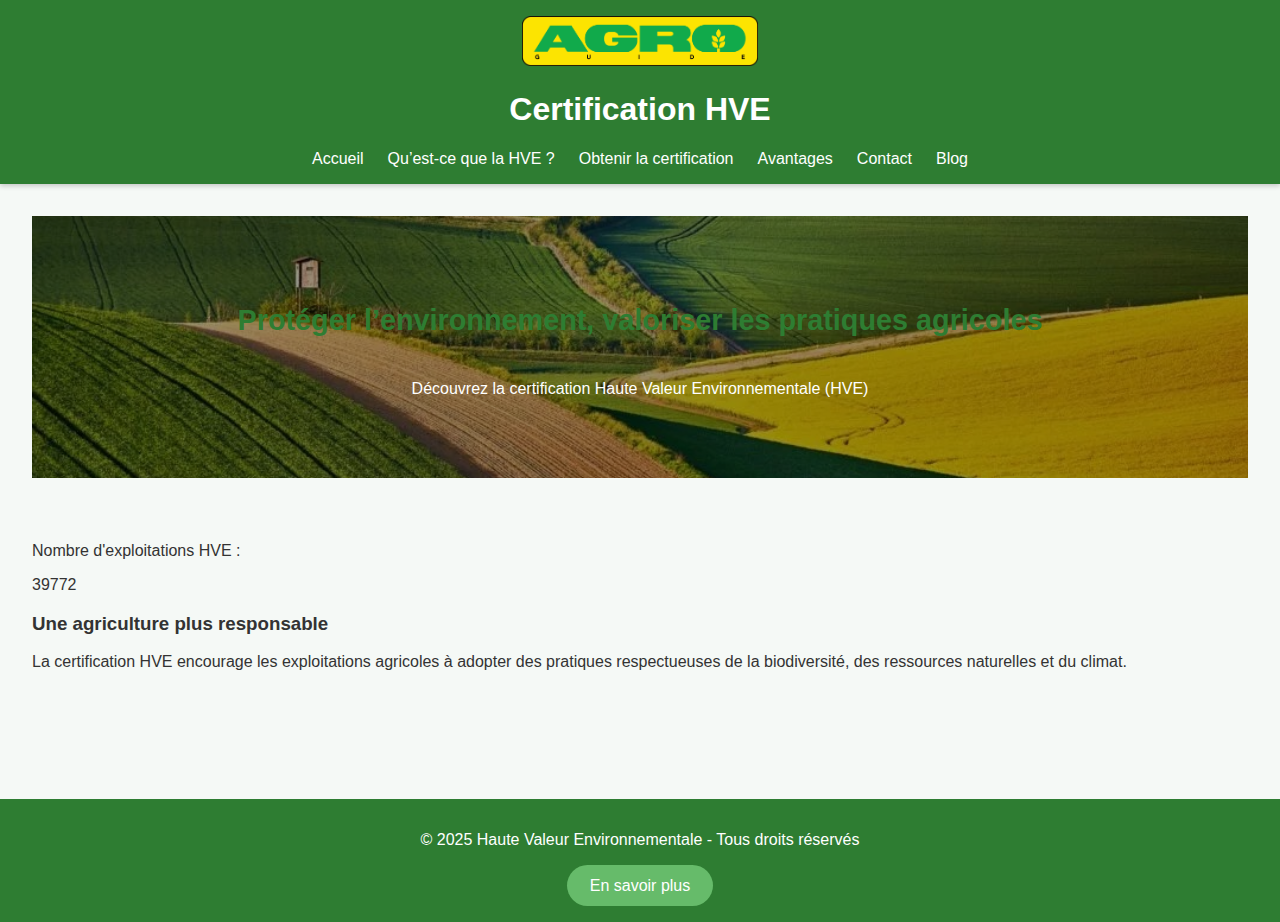
<file: index.html>
<!DOCTYPE html>
<html lang="fr">
<head>
  <meta charset="UTF-8">
  <meta name="viewport" content="width=device-width, initial-scale=1.0">
  <title>Haute Valeur Environnementale</title>
  <link rel="stylesheet" href="indexstyle.css">
</head>
<body>
  <header>

     <img src="image/AGROGUIDE_LOGO_01.png" alt="Logo HVE" class="logo">
    <h1>Certification HVE</h1>
    <nav>
      <ul>
        <li><a href="index.html">Accueil</a></li>
        <li><a href="pages/HVE.html">Qu’est-ce que la HVE ?</a></li>
        <li><a href="pages/certification.html">Obtenir la certification</a></li>
        <li><a href="pages/avantages.html">Avantages</a></li>
        <li><a href="pages/contact.html">Contact</a></li>
        <li><a href="pages/blog.html">Blog</a></li>
      </ul>
    </nav>
  </header>

  <main>
    <section class="hero">
      <h2 class="titre-encadre">Protéger l’environnement, valoriser les pratiques agricoles</h2>
      <p>Découvrez la certification Haute Valeur Environnementale (HVE)</p>
    </section>

    <section class="intro" id="section-intro">
      <div class="compteur-container">
    <p class="compteur-label">Nombre d'exploitations HVE :</p>
    <span id="compteur-hve" class="compteur-valeur">39772</span>
  </div>
  <h3 class="animate-slide">Une agriculture plus responsable</h3>
  <p>La certification HVE encourage les exploitations agricoles à adopter des pratiques respectueuses de la biodiversité, des ressources naturelles et du climat.</p>
  
  
</section>
  </main>

  <footer>
    <p>&copy; 2025 Haute Valeur Environnementale - Tous droits réservés</p>
    <a href="pages/a-propos.html" class="btn">En savoir plus</a>
  </footer>

  <script src="script.js"></script>
</body>
</html>
</file>
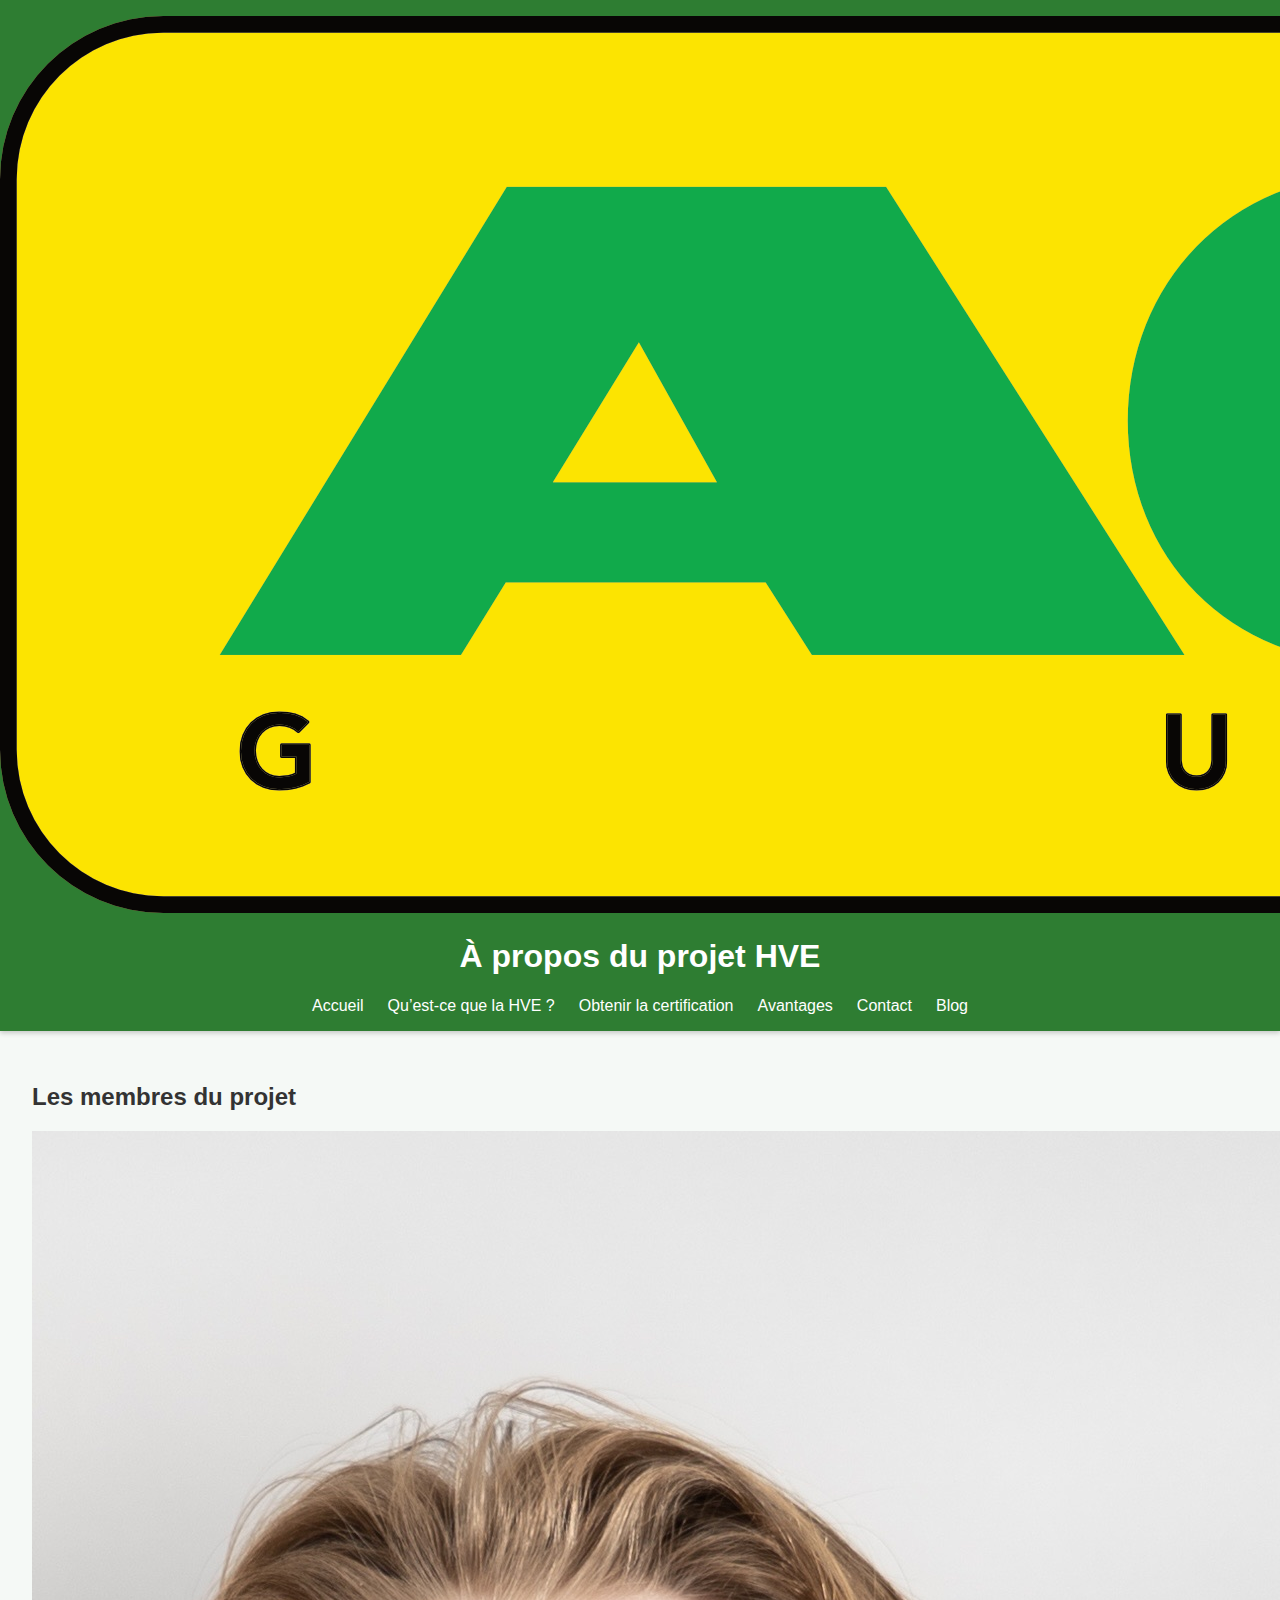
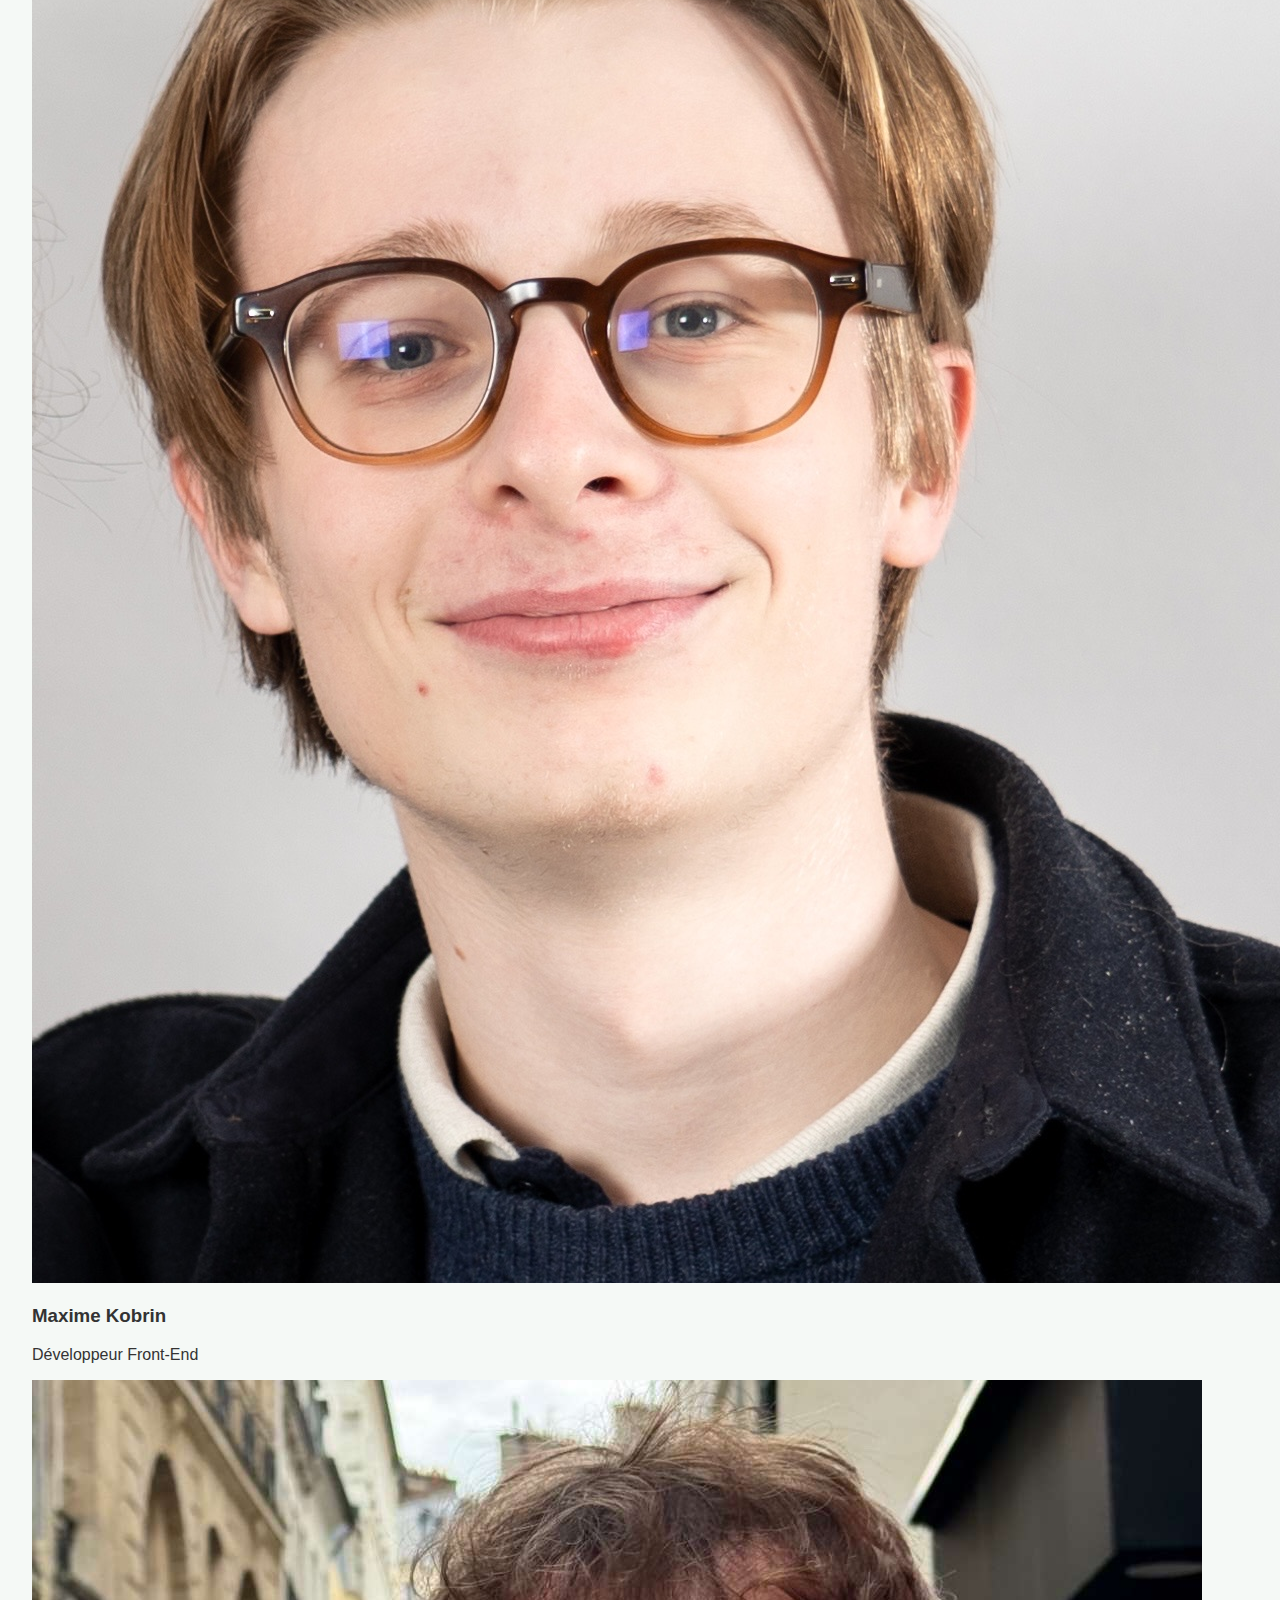
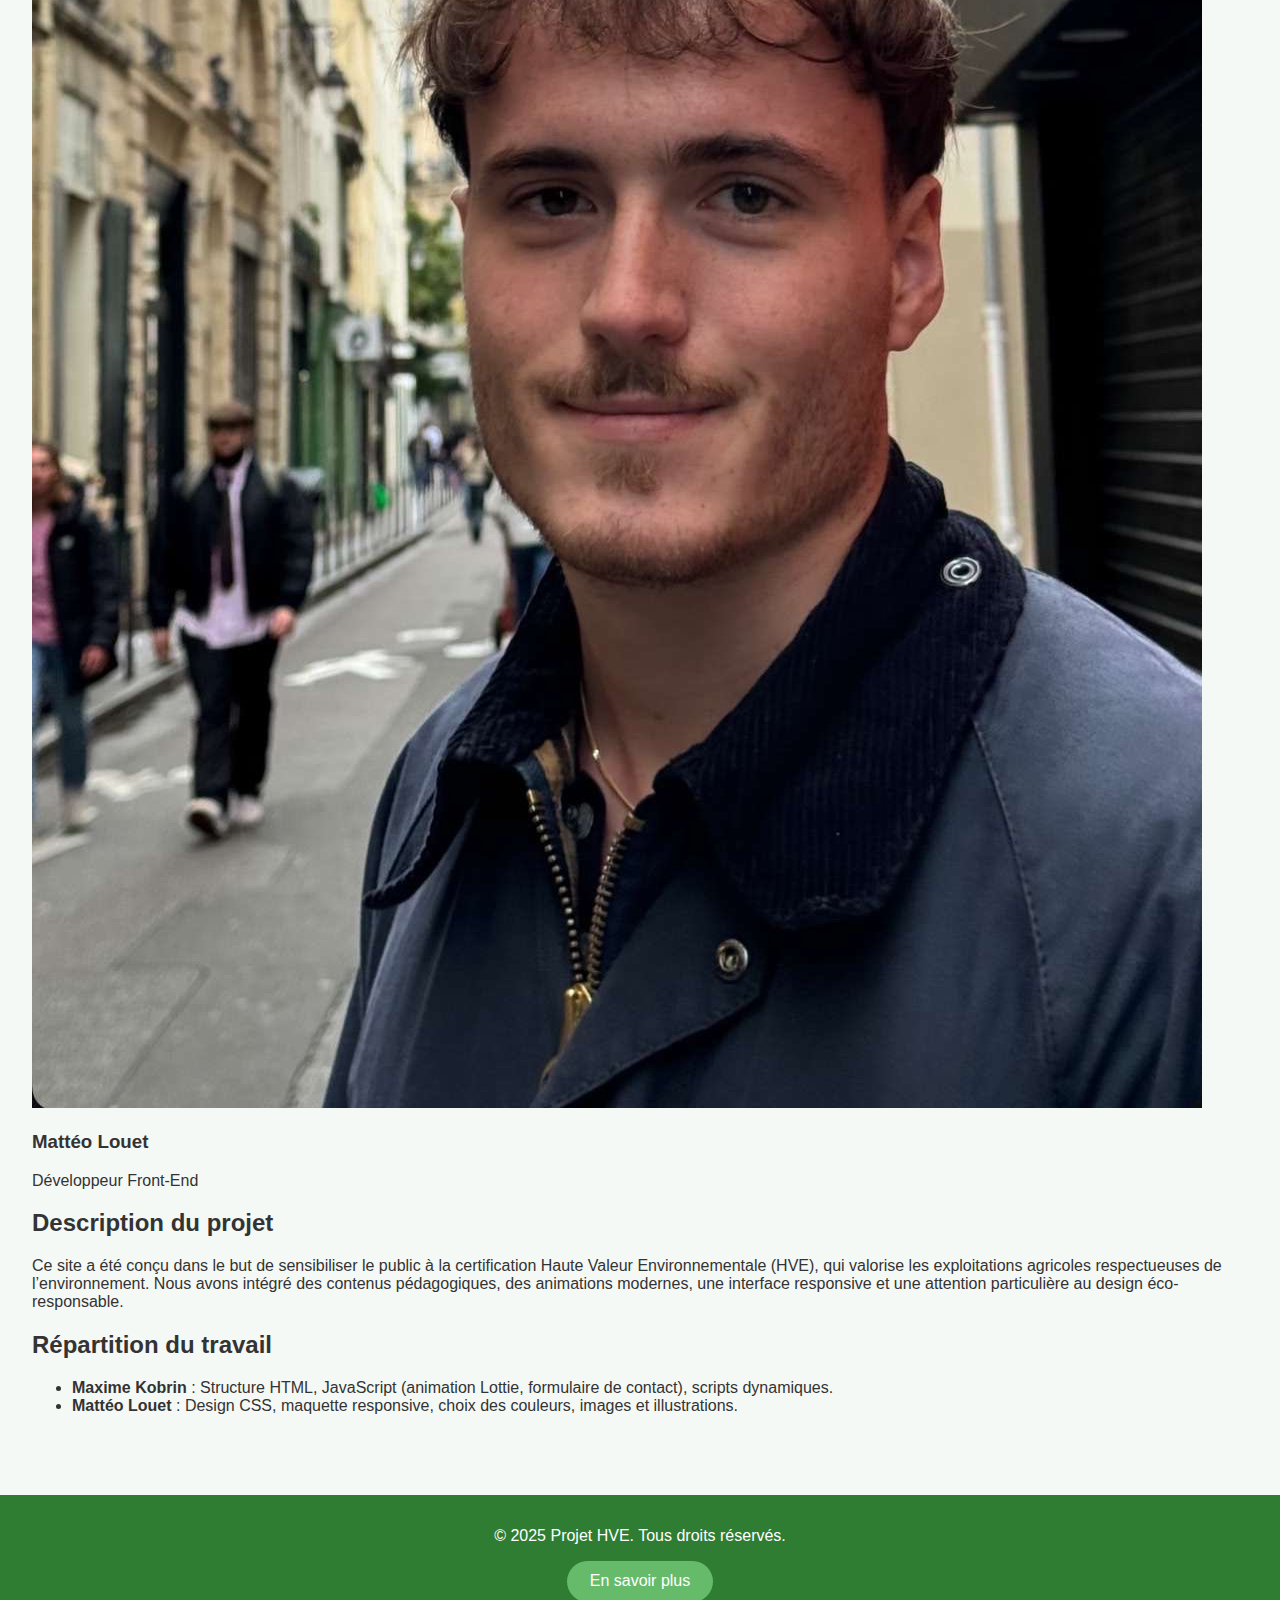
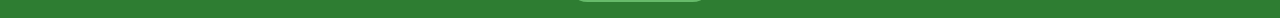
<file: pages/a-propos.html>
<!DOCTYPE html>
<html lang="fr">
<head>
  <meta charset="UTF-8">
  <meta name="viewport" content="width=device-width, initial-scale=1">
  <title>À propos - HVE</title>
  <link rel="stylesheet" href="/style.css">
</head>
<body>
  <header>
    <img src="../image/AGROGUIDE_LOGO_01.png" alt="Logo HVE" class="logo">
    <h1>À propos du projet HVE</h1>
    <nav>
      <ul>
        <li><a href="../index.html">Accueil</a></li>
        <li><a href="HVE.html">Qu’est-ce que la HVE ?</a></li>
        <li><a href="certification.html">Obtenir la certification</a></li>
        <li><a href="avantages.html">Avantages</a></li>
        <li><a href="contact.html">Contact</a></li>
        <li><a href="blog.html">Blog</a></li>
      </ul>
    </nav>
  </header>

  <main class="apropos-main">
    
    <!-- Équipe -->
    <section class="equipe-section">
      <h2 class="titre-encadre">Les membres du projet</h2>
      <div class="equipe-container">
        <div class="membre">
          <img src="../image/photo_Max_Kob.jpeg" alt="">
          <h3>Maxime Kobrin</h3>
          <p>Développeur Front-End</p>
        </div>
        <div class="membre">
          <img src="../image/photo_Mat_Lou.JPG" alt="">
          <h3>Mattéo Louet</h3>
          <p>Développeur Front-End</p>
        </div>
      </div>
    </section>

    <!-- Description projet -->
    <section class="description-section">
      <h2>Description du projet</h2>
      <p>
        Ce site a été conçu dans le but de sensibiliser le public à la certification Haute Valeur Environnementale (HVE),
        qui valorise les exploitations agricoles respectueuses de l’environnement. Nous avons intégré des contenus pédagogiques,
        des animations modernes, une interface responsive et une attention particulière au design éco-responsable.
      </p>
    </section>

    <!-- Répartition des tâches -->
    <section class="taches-section">
      <h2>Répartition du travail</h2>
      <ul>
        <li><strong>Maxime Kobrin</strong> : Structure HTML, JavaScript (animation Lottie, formulaire de contact), scripts dynamiques.</li>
        <li><strong>Mattéo Louet</strong> : Design CSS, maquette responsive, choix des couleurs, images et illustrations.</li>
      </ul>
    </section>
    
  </main>

  <footer>
    <p>&copy; 2025 Projet HVE. Tous droits réservés.</p>
    <a href="a-propos.html" class="btn">En savoir plus</a>
  </footer>
</body>
</html>
</file>
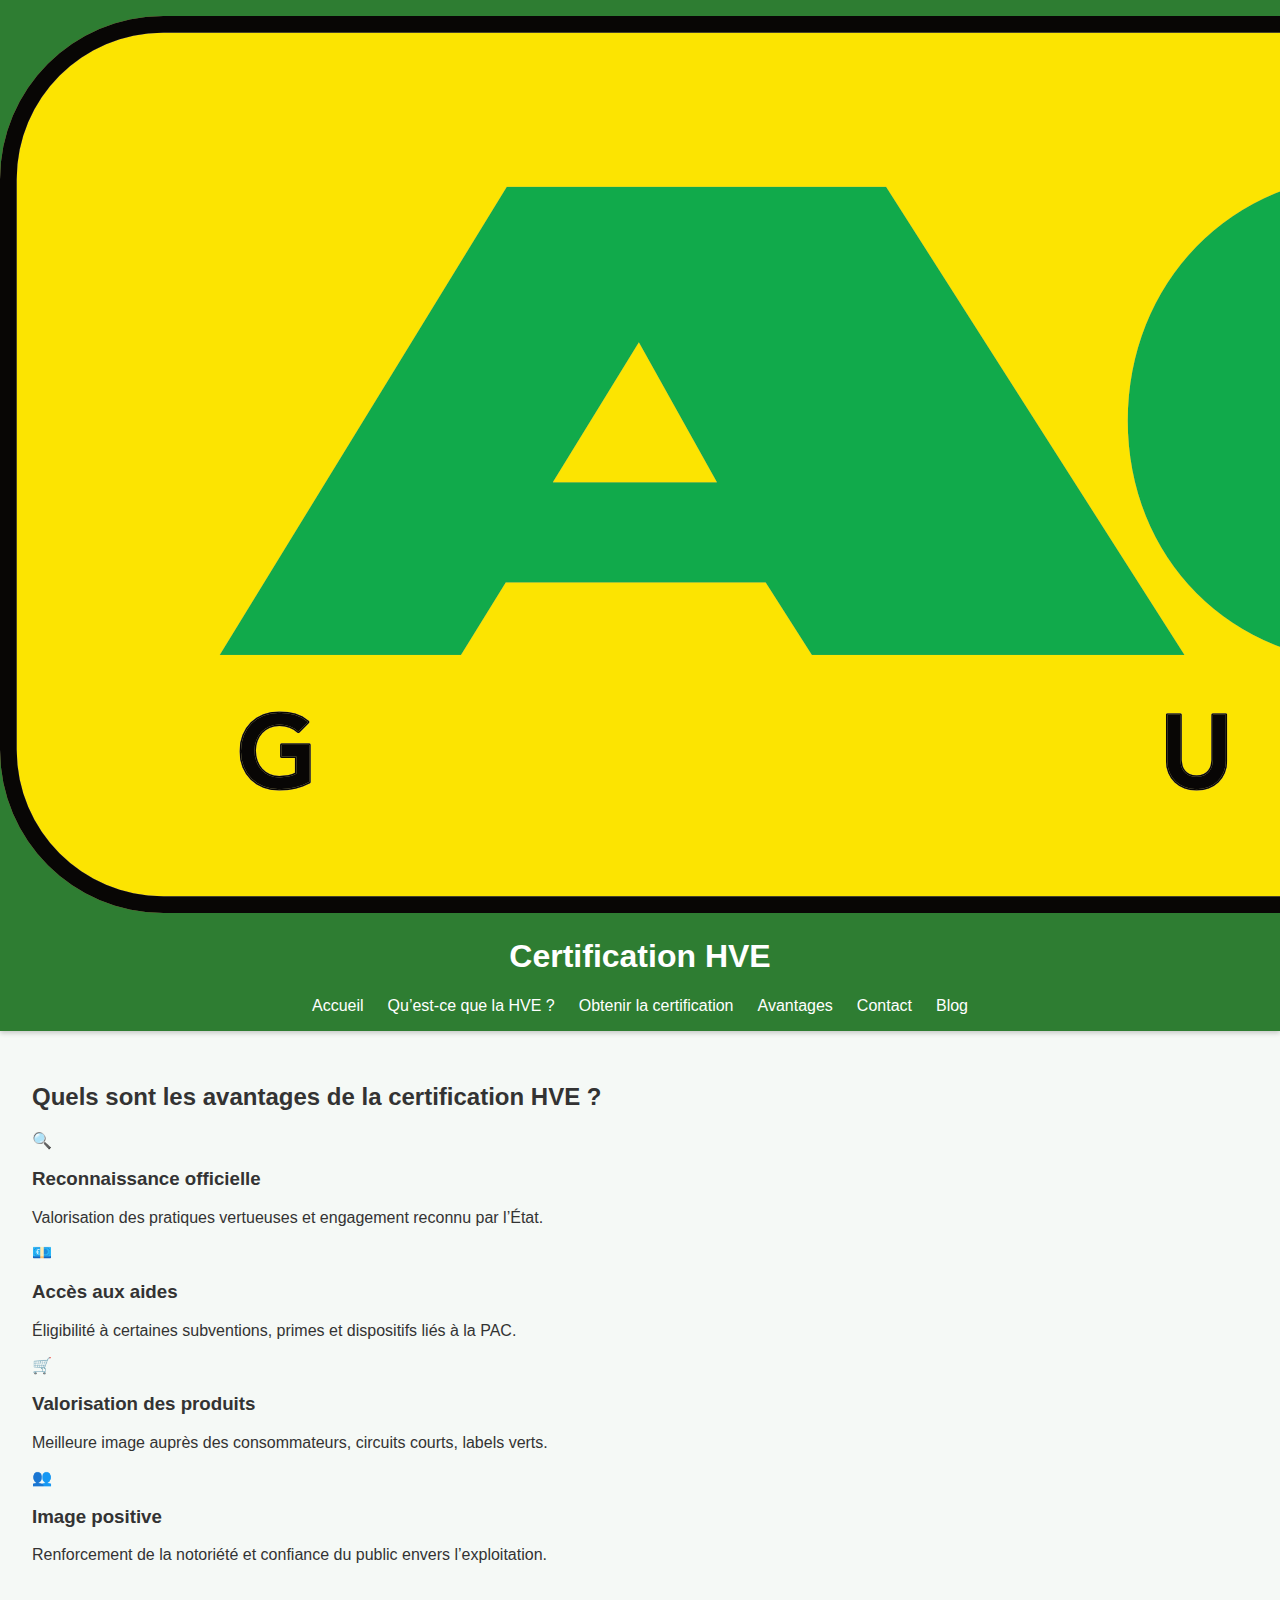
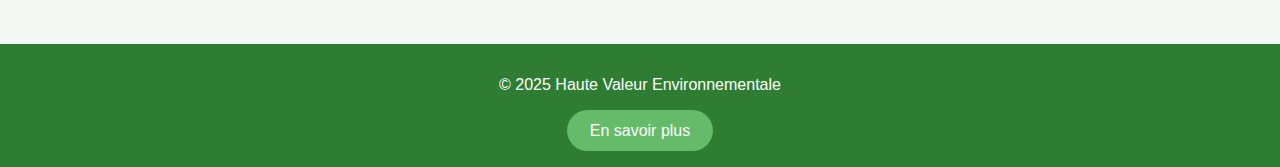
<file: pages/avantages.html>
<!DOCTYPE html>
<html lang="fr">
<head>
  <meta charset="UTF-8">
  <meta name="viewport" content="width=device-width, initial-scale=1.0">
  <title>Avantages de la HVE</title>
  <link rel="stylesheet" href="../style.css">
</head>
<body>
  <header>
    <img src="../image/AGROGUIDE_LOGO_01.png" alt="Logo HVE" class="logo">
    <h1>Certification HVE</h1>
    <nav>
      <ul>
        <li><a href="../index.html">Accueil</a></li>
        <li><a href="HVE.html">Qu’est-ce que la HVE ?</a></li>
        <li><a href="certification.html">Obtenir la certification</a></li>
        <li><a href="avantages.html">Avantages</a></li>
        <li><a href="contact.html">Contact</a></li>
        <li><a href="blog.html">Blog</a></li>
      </ul>
    </nav>
  </header>

  <main>
  <section class="avantages-section">
    <h2 class="titre-encadre">Quels sont les avantages de la certification HVE ?</h2>
    <div class="avantages-grid">
      <div class="avantage-carte">
        <span class="emoji">🔍</span>
        <h3>Reconnaissance officielle</h3>
        <p>Valorisation des pratiques vertueuses et engagement reconnu par l’État.</p>
      </div>
      <div class="avantage-carte">
        <span class="emoji">💶</span>
        <h3>Accès aux aides</h3>
        <p>Éligibilité à certaines subventions, primes et dispositifs liés à la PAC.</p>
      </div>
      <div class="avantage-carte">
        <span class="emoji">🛒</span>
        <h3>Valorisation des produits</h3>
        <p>Meilleure image auprès des consommateurs, circuits courts, labels verts.</p>
      </div>
      <div class="avantage-carte">
        <span class="emoji">👥</span>
        <h3>Image positive</h3>
        <p>Renforcement de la notoriété et confiance du public envers l’exploitation.</p>
      </div>
    </div>
  </section>
</main>


  <footer>
    <p>&copy; 2025 Haute Valeur Environnementale</p>
    <a href="a-propos.html" class="btn">En savoir plus</a>
  </footer>
</body>
</html>
</file>
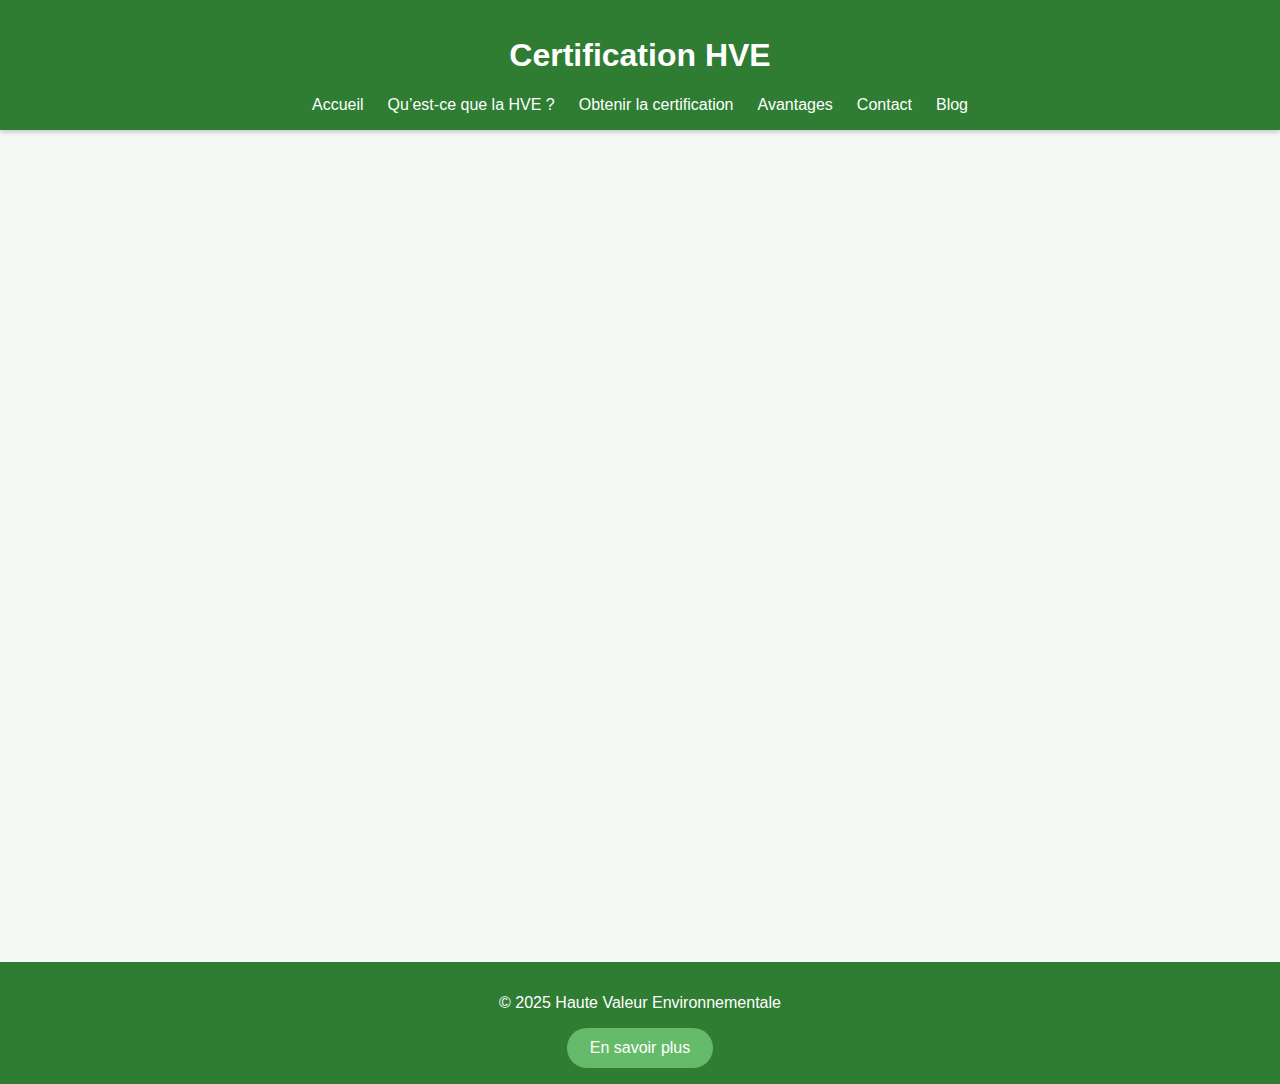
<file: pages/blog.html>
<!DOCTYPE html>
<html lang="fr">
<head>
  <meta charset="UTF-8" />
  <meta name="viewport" content="width=device-width, initial-scale=1.0"/>
  <title>Blog HVE</title>
  <link rel="stylesheet" href="../style.css" />
</head>
<body>
  <header>
    <h1>Certification HVE</h1>
    <nav>
      <ul>
        <li><a href="../index.html">Accueil</a></li>
        <li><a href="HVE.html">Qu’est-ce que la HVE ?</a></li>
        <li><a href="certification.html">Obtenir la certification</a></li>
        <li><a href="avantages.html">Avantages</a></li>
        <li><a href="contact.html">Contact</a></li>
        <li><a href="blog.html">Blog</a></li>
      </ul>
    </nav>
  </header>

  <main>
    <section class="content">
      <h2>Actualités & Articles HVE</h2>
      <div id="articles-container"></div>
    </section>
  </main>

  <footer>
    <p>&copy; 2025 Haute Valeur Environnementale</p>
    <a href="a-propos.html" class="btn">En savoir plus</a>
  </footer>

  <script src="../script.js"></script>
</body>
</html>
</file>
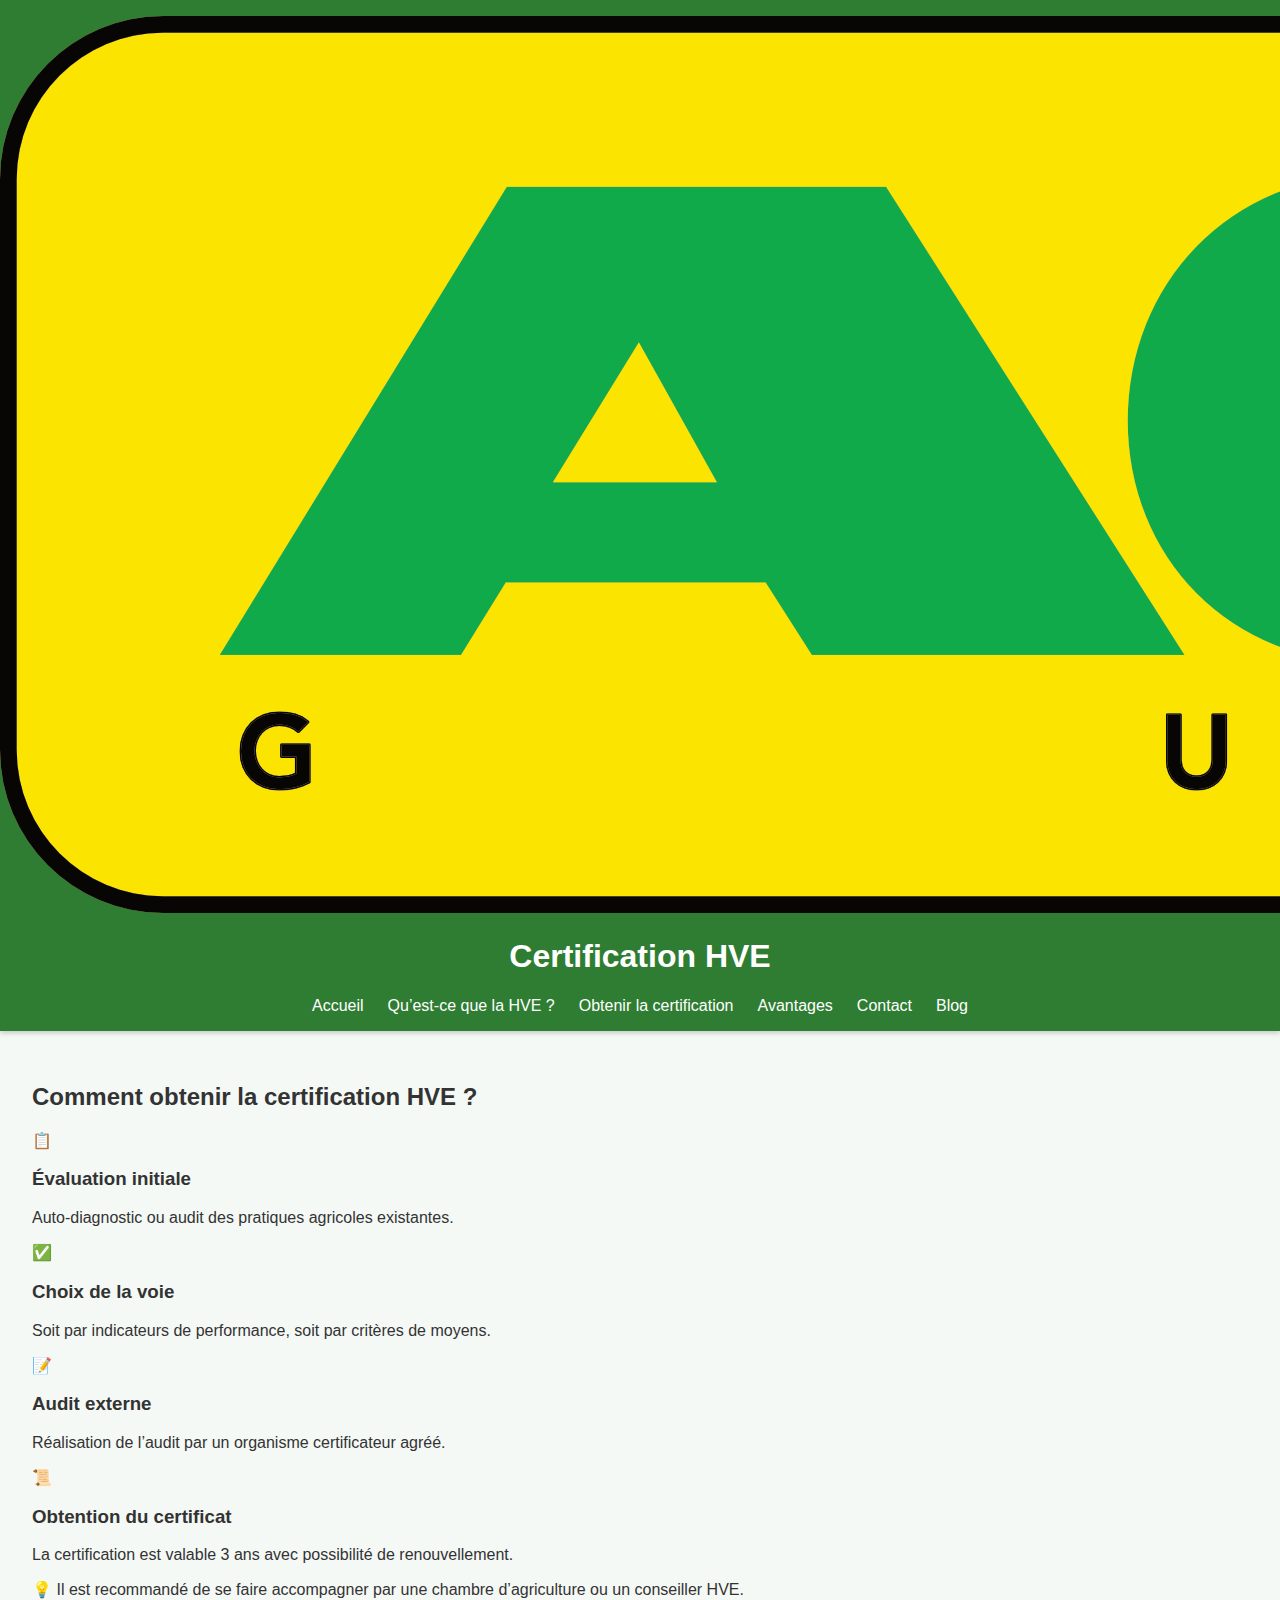
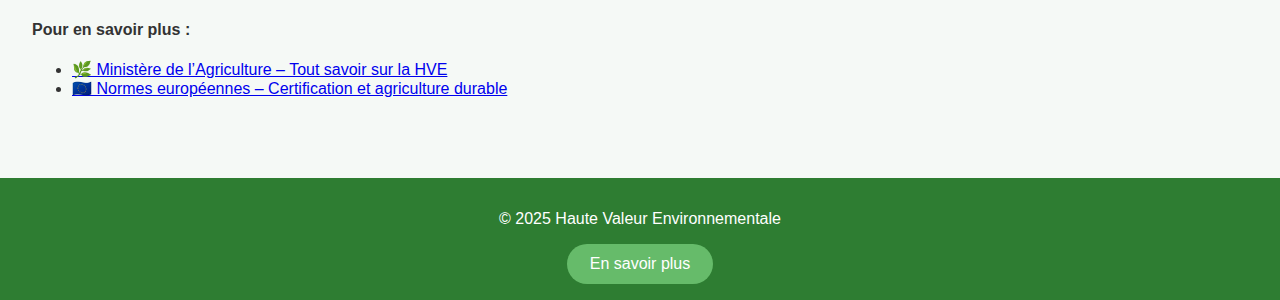
<file: pages/certification.html>
<!DOCTYPE html>
<html lang="fr">
<head>
  <meta charset="UTF-8">
  <meta name="viewport" content="width=device-width, initial-scale=1.0">
  <title>Obtenir la Certification HVE</title>
  <link rel="stylesheet" href="../style.css">
</head>
<body>
  <header>
    <img src="../image/AGROGUIDE_LOGO_01.png" alt="Logo HVE" class="logo">
    <h1>Certification HVE</h1>
    <nav>
      <ul>
        <li><a href="../index.html">Accueil</a></li>
        <li><a href="a-propos.html">Qu’est-ce que la HVE ?</a></li>
        <li><a href="certification.html">Obtenir la certification</a></li>
        <li><a href="avantages.html">Avantages</a></li>
        <li><a href="contact.html">Contact</a></li>
        <li><a href="blog.html">Blog</a></li>
      </ul>
    </nav>
  </header>

  <main>
  <section class="certif-section">
    <h2>Comment obtenir la certification HVE ?</h2>
    <div class="etapes-grid">
      <div class="etape-carte">
        <span class="emoji">📋</span>
        <h3>Évaluation initiale</h3>
        <p>Auto-diagnostic ou audit des pratiques agricoles existantes.</p>
      </div>
      <div class="etape-carte">
        <span class="emoji">✅</span>
        <h3>Choix de la voie</h3>
        <p>Soit par indicateurs de performance, soit par critères de moyens.</p>
      </div>
      <div class="etape-carte">
        <span class="emoji">📝</span>
        <h3>Audit externe</h3>
        <p>Réalisation de l’audit par un organisme certificateur agréé.</p>
      </div>
      <div class="etape-carte">
        <span class="emoji">📜</span>
        <h3>Obtention du certificat</h3>
        <p>La certification est valable 3 ans avec possibilité de renouvellement.</p>
      </div>
    </div>

    <p class="certif-note">
      💡 Il est recommandé de se faire accompagner par une chambre d’agriculture ou un conseiller HVE.
    </p>

    <div class="liens-complementaires">
  <h4>Pour en savoir plus :</h4>
  <ul>
    <li>
      <a href="https://agriculture.gouv.fr/tout-savoir-sur-la-haute-valeur-environnementale-hve" target="_blank">
        🌿 Ministère de l’Agriculture – Tout savoir sur la HVE
      </a>
    </li>
    <li>
      <a href="https://ec.europa.eu/info/food-farming-fisheries/sustainability_en" target="_blank">
        🇪🇺 Normes européennes – Certification et agriculture durable
      </a>
    </li>
  </ul>
</div>

  </section>
</main>


  <footer>
    <p>&copy; 2025 Haute Valeur Environnementale</p>
    <a href="a-propos.html" class="btn">En savoir plus</a>
  </footer>
</body>
</html>
</file>
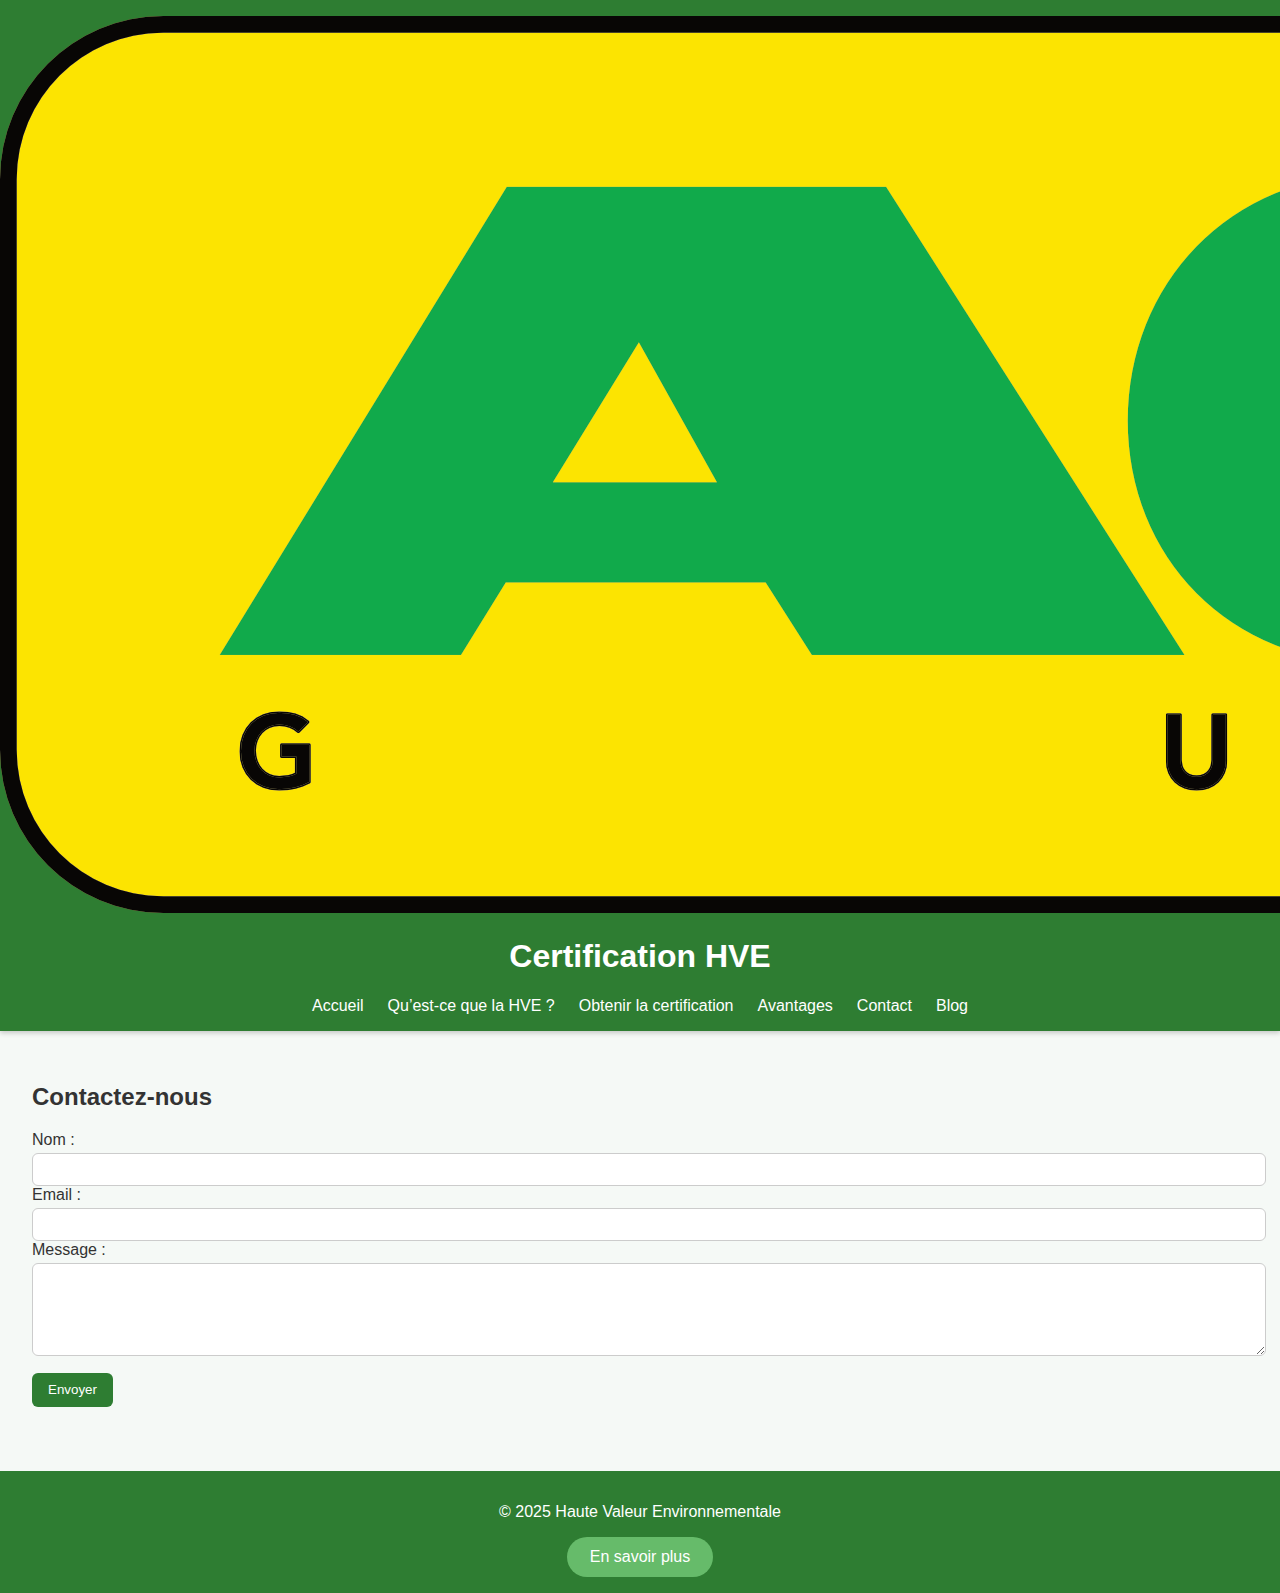
<file: pages/contact.html>
<!DOCTYPE html>
<html lang="fr">
<head>
  <meta charset="UTF-8">
  <meta name="viewport" content="width=device-width, initial-scale=1.0">
  <title>Contact</title>
  <link rel="stylesheet" href="../style.css">
</head>
<body>
  <header>
    <img src="../image/AGROGUIDE_LOGO_01.png" alt="Logo HVE" class="logo">
    <h1>Certification HVE</h1>
    <nav>
      <ul>
        <li><a href="../index.html">Accueil</a></li>
        <li><a href="HVE.html">Qu’est-ce que la HVE ?</a></li>
        <li><a href="certification.html">Obtenir la certification</a></li>
        <li><a href="avantages.html">Avantages</a></li>
        <li><a href="contact.html">Contact</a></li>
        <li><a href="blog.html">Blog</a></li>
      </ul>
    </nav>
  </header>

  <main>
  <section class="contact-container">
    <h2>Contactez-nous</h2>
    <form id="contact-form">
      <label for="nom">Nom :</label>
      <input type="text" id="nom" name="nom" required>

      <label for="email">Email :</label>
      <input type="email" id="email" name="email" required>

      <label for="message">Message :</label>
      <textarea id="message" name="message" rows="5" required></textarea>

      <button type="submit" class="btn-submit">Envoyer</button>
    </form>

    <div id="confirmation-message" class="hidden">
      ✅ Votre message a bien été envoyé !
    </div>
  </section>
</main>

  <footer>
    <p>&copy; 2025 Haute Valeur Environnementale</p>
    <a href="a-propos.html" class="btn">En savoir plus</a>
  </footer>
</body>
</html>
</file>
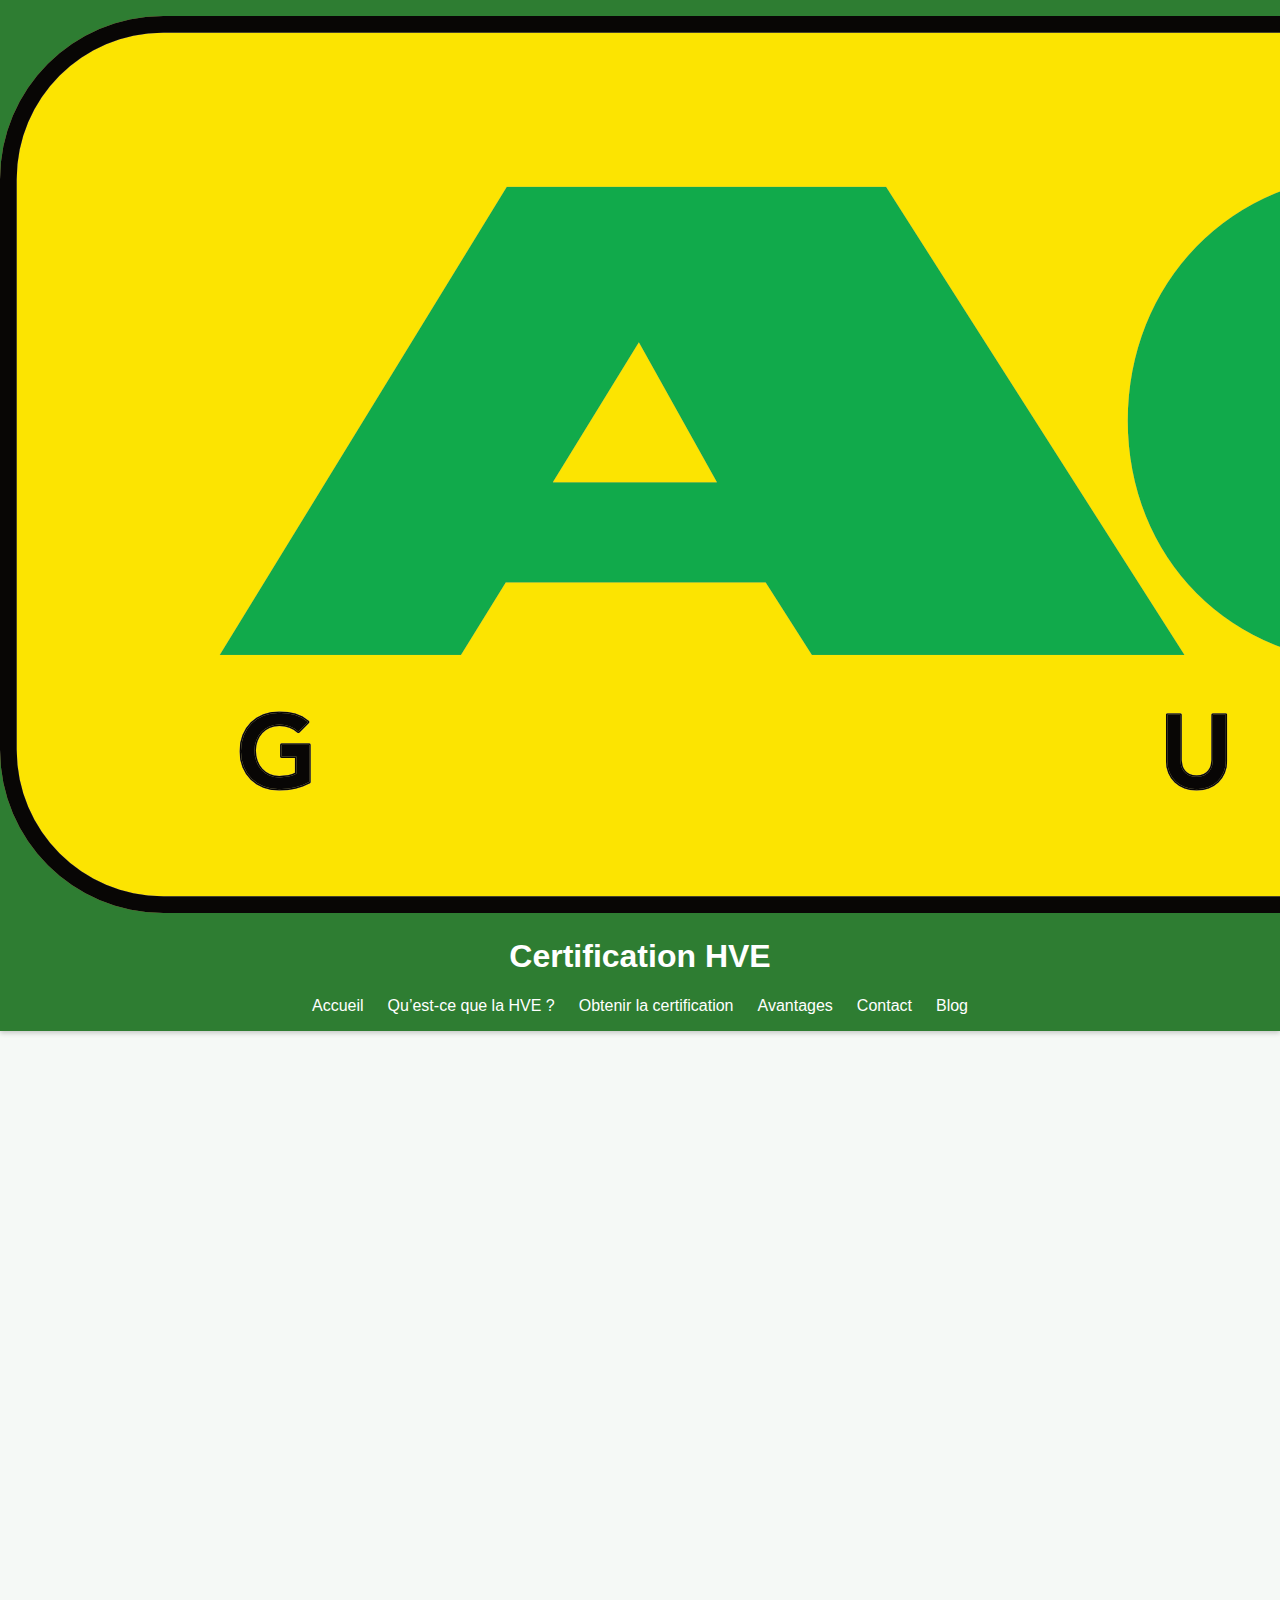
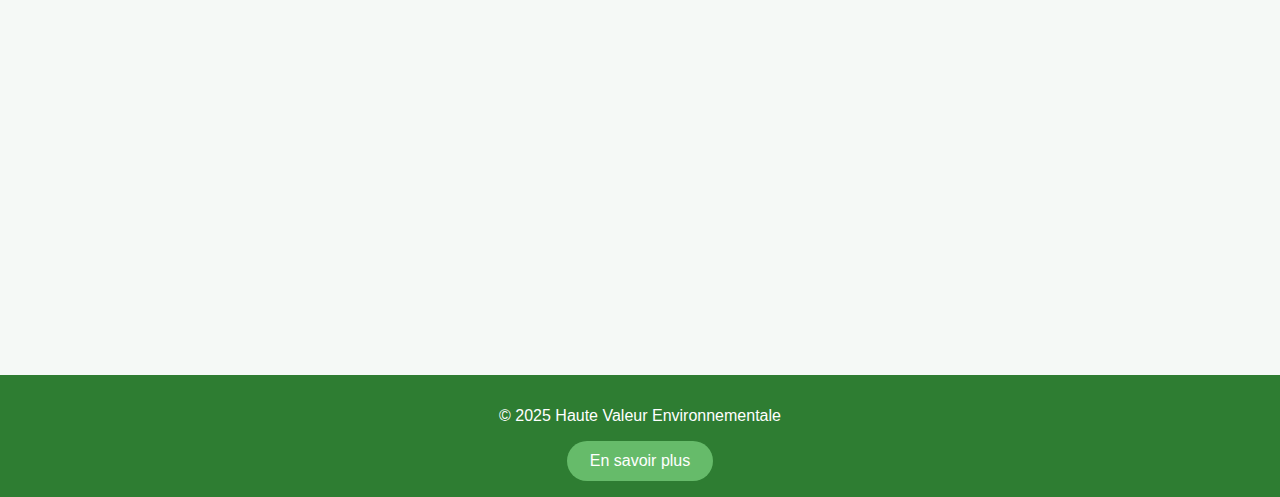
<file: pages/HVE.html>
<!DOCTYPE html>
<html lang="fr">
<head>
  <meta charset="UTF-8">
  <meta name="viewport" content="width=device-width, initial-scale=1.0">
  <title>Qu’est-ce que la HVE ?</title>
  <link rel="stylesheet" href="../style.css">
</head>
<body>
  <header>
    <img src="../image/AGROGUIDE_LOGO_01.png" alt="Logo HVE" class="logo">
    <h1>Certification HVE</h1>
    <nav>
      <ul>
        <li><a href="../index.html">Accueil</a></li>
        <li><a href="HVE.html">Qu’est-ce que la HVE ?</a></li>
        <li><a href="certification.html">Obtenir la certification</a></li>
        <li><a href="avantages.html">Avantages</a></li>
        <li><a href="contact.html">Contact</a></li>
        <li><a href="blog.html">Blog</a></li>
      </ul>
    </nav>
  </header>

  <main>
  <section class="apropos-container">
    <div class="info-bulle">
      <h2 class="titre-encadre">Qu’est-ce que la certification HVE ?</h2>
      <p>La Haute Valeur Environnementale est une démarche de certification visant à valoriser les pratiques agricoles respectueuses de l’environnement, la biodiversité et les ressources naturelles.</p>
    </div>

    <div class="info-bulle">
      <h2>Les objectifs de la HVE</h2>
      <p>Encourager les exploitations agricoles à réduire leur impact écologique en favorisant des pratiques durables : préservation de la biodiversité, réduction des intrants, gestion de l’eau et fertilisation raisonnée.</p>
    </div>

    <div class="info-bulle">
      <h2>Les niveaux de certification</h2>
      <p>La HVE comprend 3 niveaux. Le niveau 3 correspond à la Haute Valeur Environnementale. Il est le plus exigeant et garantit des pratiques exemplaires.</p>
    </div>

    <div class="info-bulle">
      <h2>Reconnaissance officielle</h2>
      <p>La certification HVE est reconnue par l’État français. Elle s’inscrit dans la stratégie nationale pour l’agriculture durable et la transition écologique.</p>
    </div>
  </section>
</main>


  <footer>
    <p>&copy; 2025 Haute Valeur Environnementale</p>
    <a href="a-propos.html" class="btn">En savoir plus</a>
  </footer>
</body>
</html>
</file>
<file: indexstyle.css>
/* STYLE CSS MODERNE POUR HVE */

:root {
  --primary: #2e7d32;
  --secondary: #66bb6a;
  --bg: #f5f9f6;
  --text: #333;
}

body {
  font-family: 'Segoe UI', sans-serif;
  margin: 0;
  padding: 0;
  background-color: var(--bg);
  color: var(--text);

}

header {
  background-color: var(--primary);
  color: white;
  padding: 1em 0;
  text-align: center;
  box-shadow: 0 2px 5px rgba(0,0,0,0.2);
}

nav ul {
  list-style: none;
  display: flex;
  justify-content: center;
  gap: 1.5em;
  padding: 0;
  margin: 1em 0 0 0;
}

nav a {
  color: white;
  text-decoration: none;
  font-weight: 500;
  position: relative;
  transition: color 0.3s ease;
}

nav a:hover {
  color: #c8facc;
}

.hero {
  background: linear-gradient(rgba(0, 0, 0, 0.4), rgba(0, 0, 0, 0.4)), url("image/campagne.jpeg") center/cover no-repeat;
  color: white;
  text-align: center;
  padding: 4em 1em;
  animation: fadeIn 1.5s ease-out;
}

.btn {
  background-color: var(--secondary);
  color: white;
  padding: 0.7em 1.4em;
  border-radius: 30px;
  text-decoration: none;
  display: inline-block;
  transition: background-color 0.3s ease;
}

.btn:hover {
  background-color: #338a3e;
}

main {
  padding: 2em;
}

section.content {
  max-width: 800px;
  margin: auto;
  animation: fadeInUp 1s ease forwards;
  opacity: 0;
}

footer {
  background-color: var(--primary);
  color: white;
  text-align: center;
  padding: 1em;
  margin-top: 2em;
}

form input, form textarea {
  width: 100%;
  padding: 0.6em;
  margin-top: 0.3em;
  border: 1px solid #ccc;
  border-radius: 6px;
}

form button {
  background-color: var(--primary);
  color: white;
  padding: 0.7em 1.2em;
  border: none;
  border-radius: 6px;
  margin-top: 1em;
  cursor: pointer;
  transition: background-color 0.3s;
}

form button:hover {
  background-color: #1b5e20;
}

.article-card {
  background: white;
  padding: 1.5em;
  margin: 1.2em 0;
  border-left: 5px solid var(--secondary);
  border-radius: 8px;
  box-shadow: 0 2px 4px rgba(0,0,0,0.05);
  transition: transform 0.3s ease;
}
.article-card:hover {
  transform: translateY(-5px);
}


/* Animations */
@keyframes fadeIn {
  from { opacity: 0 }
  to { opacity: 1 }
}

@keyframes fadeInUp {
  from { opacity: 0; transform: translateY(20px) }
  to { opacity: 1; transform: translateY(0) }
}

section.content.appear {
  opacity: 1;
}

.apropos-container {
  max-width: 1000px;
  margin: 3em auto;
  padding: 0 2em;
  display: flex;
  flex-direction: column;
  gap: 2em;
  animation: fadeIn 1s ease-in-out;
}

.info-bulle {
  background-color: white;
  border-left: 6px solid var(--secondary);
  border-radius: 12px;
  padding: 2em;
  box-shadow: 0 4px 10px rgba(0, 0, 0, 0.08);
  transition: transform 0.3s ease;
  animation: fadeInUp 0.8s ease forwards;
  opacity: 0;
}

.info-bulle:hover {
  transform: translateY(-5px);
}

.info-bulle h2 {
  margin-top: 0;
  color: var(--primary);
}

@keyframes fadeInUp {
  from {
    opacity: 0;
    transform: translateY(40px);
  }
  to {
    opacity: 1;
    transform: translateY(0);
  }
}

#confirmation-message {
  margin-top: 50px;
  padding: 1px;
  background-color: #d4edda;
  color: #155724;
  border-radius: 50px;
  border-left: 50px solid #28a745;
  font-weight: bold;
  display: none;
}

#confirmation-message.visible {
  display: block;
}

/* === À PROPOS - DESIGN UNIFIÉ === */

.apropos-main {
  max-width: 1100px;
  margin: 4em auto;
  padding: 0 2em;
  animation: fadeIn 1s ease-in-out;
}

section {
  margin-bottom: 4em;
}

h2 {
  font-size: 1.8rem;
  text-align: center;
  margin-bottom: 1.5em;
  color: var(--primary);
}

/* ÉQUIPE */
.equipe-container {
  display: flex;
  justify-content: center;
  flex-wrap: wrap;
  gap: 2em;
}

.membre {
  background-color: #ffffff;
  border-radius: 1.5em;
  padding: 2em;
  width: 260px;
  text-align: center;
  box-shadow: 0 10px 20px rgba(0, 0, 0, 0.08);
  transition: transform 0.3s ease;
  animation: fadeInUp 0.8s ease forwards;
}

.membre:hover {
  transform: translateY(-6px);
}

.membre img {
  width: 120px;
  height: 120px;
  border-radius: 50%;
  object-fit: cover;
  margin-bottom: 1em;
  border: 4px solid var(--secondary);
}

/* Description du projet */
.description-section p {
  font-size: 1.1rem;
  line-height: 1.7;
  text-align: justify;
  background-color: #f8f8f8;
  padding: 2em;
  border-left: 6px solid var(--secondary);
  border-radius: 1em;
  box-shadow: 0 5px 15px rgba(0, 0, 0, 0.04);
}

/* Répartition des tâches */
.taches-section ul {
  list-style: none;
  padding: 0;
}

.taches-section li {
  background-color: #fff;
  margin-bottom: 1.5em;
  padding: 1.2em 1.5em;
  border-radius: 1em;
  border-left: 6px solid var(--primary);
  box-shadow: 0 4px 10px rgba(0, 0, 0, 0.05);
  font-size: 1.05rem;
  line-height: 1.6;
}

/* Animations */
@keyframes fadeInUp {
  from {
    opacity: 0;
    transform: translateY(40px);
  }
  to {
    opacity: 1;
    transform: translateY(0);
  }
}

/* Avantage */

.avantages-section {
  max-width: 1100px;
  margin: 4em auto;
  padding: 0 2em;
  text-align: center;
}

.avantages-section h2 {
  font-size: 2rem;
  margin-bottom: 2em;
  color: var(--primary);
}

.avantages-grid {
  display: grid;
  grid-template-columns: repeat(auto-fit, minmax(250px, 1fr));
  gap: 2em;
}

.avantage-carte {
  background-color: #fff;
  border-radius: 1.5em;
  padding: 2em;
  box-shadow: 0 6px 20px rgba(0, 0, 0, 0.08);
  transition: transform 0.3s ease;
}

.avantage-carte:hover {
  transform: translateY(-6px);
}

.avantage-carte .emoji {
  font-size: 2.5rem;
  display: block;
  margin-bottom: 1em;
}

.avantage-carte h3 {
  font-size: 1.3rem;
  color: var(--secondary);
  margin-bottom: 0.5em;
}

.avantage-carte p {
  font-size: 1rem;
  line-height: 1.6;
  color: #444;
}

/* certification */


.certif-section {
  max-width: 1100px;
  margin: 4em auto;
  padding: 0 2em;
  text-align: center;
}

.certif-section h2 {
  font-size: 2rem;
  margin-bottom: 2em;
  color: var(--primary);
}

.etapes-grid {
  display: grid;
  grid-template-columns: repeat(auto-fit, minmax(250px, 1fr));
  gap: 2em;
}

.etape-carte {
  background-color: #ffffff;
  border-radius: 1.5em;
  padding: 2em;
  box-shadow: 0 8px 20px rgba(0, 0, 0, 0.06);
  transition: transform 0.3s ease;
  animation: fadeInUp 0.8s ease forwards;
}

.etape-carte:hover {
  transform: translateY(-6px);
}

.etape-carte .emoji {
  font-size: 2.5rem;
  display: block;
  margin-bottom: 1em;
}

.etape-carte h3 {
  font-size: 1.3rem;
  color: var(--secondary);
  margin-bottom: 0.5em;
}

.etape-carte p {
  font-size: 1rem;
  line-height: 1.6;
  color: #444;
}

.certif-note {
  margin-top: 3em;
  background-color: #f1fdf4;
  padding: 1.5em;
  border-left: 6px solid var(--secondary);
  border-radius: 1em;
  font-size: 1.1rem;
  color: #2d512d;
}

/* Animation */
@keyframes fadeInUp {
  from {
    opacity: 0;
    transform: translateY(40px);
  }
  to {
    opacity: 1;
    transform: translateY(0);
  }
}

.liens-complementaires {
  margin-top: 3em;
  text-align: left;
  background-color: #f9f9f9;
  padding: 2em;
  border-radius: 1em;
  box-shadow: 0 6px 12px rgba(0, 0, 0, 0.05);
}

.liens-complementaires h4 {
  margin-bottom: 1em;
  font-size: 1.2rem;
  color: var(--primary);
}

.liens-complementaires ul {
  list-style: none;
  padding: 0;
}

.liens-complementaires li {
  margin-bottom: 1em;
}

.liens-complementaires a {
  text-decoration: none;
  color: var(--secondary);
  font-weight: 500;
  transition: color 0.3s ease;
}

.liens-complementaires a:hover {
  color: #2c3e50;
}


/* Formulaire contacte */

.contact-container {
  max-width: 600px;
  margin: 4em auto;
  padding: 2em;
  background: #fdfdfd;
  border-radius: 1.5em;
  box-shadow: 0 6px 20px rgba(0, 0, 0, 0.05);
}

.contact-container h2 {
  text-align: center;
  margin-bottom: 2em;
  font-size: 2rem;
  color: var(--primary);
}

form {
  display: flex;
  flex-direction: column;
  gap: 1.5em;
}

label {
  font-weight: 600;
  color: #333;
  margin-bottom: 0.3em;
}

input, textarea {
  padding: 0.9em 1em;
  border: 1px solid #ccc;
  border-radius: 0.8em;
  font-size: 1rem;
  background: #fff;
  transition: border-color 0.3s ease;
}

input:focus,
textarea:focus {
  outline: none;
  border-color: var(--secondary);
  box-shadow: 0 0 0 3px rgba(100, 200, 150, 0.2);
}

.btn-submit {
  padding: 0.9em;
  border: none;
  border-radius: 1em;
  background: var(--secondary);
  color: white;
  font-weight: 600;
  font-size: 1rem;
  cursor: pointer;
  transition: background 0.3s ease;
}

.btn-submit:hover {
  background: #278347;
}

#confirmation-message {
  margin-top: 2em;
  padding: 1em;
  background-color: #e6ffed;
  color: #216e39;
  border-left: 5px solid #27ae60;
  border-radius: 1em;
  font-weight: 500;
  display: none;
}

#confirmation-message.visible {
  display: block;
}

.logo-container {
  display: flex;
  align-items: center;
  gap: 1em;
}

.logo {
  height: 50px;
  width: auto;
  transition: transform 0.3s ease;
}

.logo:hover {
  transform: scale(1.05);
}
</file>
<file: style.css>
/* STYLE CSS MODERNE POUR HVE */

:root {
  --primary: #2e7d32;
  --secondary: #66bb6a;
  --bg: #f5f9f6;
  --text: #333;
}

body {
  font-family: 'Segoe UI', sans-serif;
  margin: 0;
  padding: 0;
  background-color: var(--bg);
  color: var(--text);
}

header {
  background-color: var(--primary);
  color: white;
  padding: 1em 0;
  text-align: center;
  box-shadow: 0 2px 5px rgba(0,0,0,0.2);
}

nav ul {
  list-style: none;
  display: flex;
  justify-content: center;
  gap: 1.5em;
  padding: 0;
  margin: 1em 0 0 0;
}

nav a {
  color: white;
  text-decoration: none;
  font-weight: 500;
  position: relative;
  transition: color 0.3s ease;
}

nav a:hover {
  color: #c8facc;
}

.hero {
  background: linear-gradient(rgba(0, 0, 0, 0.4), rgba(0, 0, 0, 0.4)), url("image/campagne.jpeg") center/cover no-repeat;
  color: white;
  text-align: center;
  padding: 4em 1em;
  animation: fadeIn 1.5s ease-out;
}

.btn {
  background-color: var(--secondary);
  color: white;
  padding: 0.7em 1.4em;
  border-radius: 30px;
  text-decoration: none;
  display: inline-block;
  transition: background-color 0.3s ease;
}

.btn:hover {
  background-color: #338a3e;
}

main {
  padding: 2em;
}

section.content {
  max-width: 800px;
  margin: auto;
  animation: fadeInUp 1s ease forwards;
  opacity: 0;
}

footer {
  background-color: var(--primary);
  color: white;
  text-align: center;
  padding: 1em;
  margin-top: 2em;
}

form input, form textarea {
  width: 100%;
  padding: 0.6em;
  margin-top: 0.3em;
  border: 1px solid #ccc;
  border-radius: 6px;
}

form button {
  background-color: var(--primary);
  color: white;
  padding: 0.7em 1.2em;
  border: none;
  border-radius: 6px;
  margin-top: 1em;
  cursor: pointer;
  transition: background-color 0.3s;
}

form button:hover {
  background-color: #1b5e20;
}

.article-card {
  background: white;
  padding: 1.5em;
  margin: 1.2em 0;
  border-left: 5px solid var(--secondary);
  border-radius: 8px;
  box-shadow: 0 2px 4px rgba(0,0,0,0.05);
  transition: transform 0.3s ease;
}
.article-card:hover {
  transform: translateY(-5px);
}


/* Animations */
@keyframes fadeIn {
  from { opacity: 0 }
  to { opacity: 1 }
}

@keyframes fadeInUp {
  from { opacity: 0; transform: translateY(20px) }
  to { opacity: 1; transform: translateY(0) }
}

section.content.appear {
  opacity: 1;
}

.apropos-container {
  max-width: 1000px;
  margin: 3em auto;
  padding: 0 2em;
  display: flex;
  flex-direction: column;
  gap: 2em;
  animation: fadeIn 1s ease-in-out;
}

.info-bulle {
  background-color: white;
  border-left: 6px solid var(--secondary);
  border-radius: 12px;
  padding: 2em;
  box-shadow: 0 4px 10px rgba(0, 0, 0, 0.08);
  transition: transform 0.3s ease;
  animation: fadeInUp 0.8s ease forwards;
  opacity: 0;
}

.info-bulle:hover {
  transform: translateY(-5px);
}

.info-bulle h2 {
  margin-top: 0;
  color: var(--primary);
}

@keyframes fadeInUp {
  from {
    opacity: 0;
    transform: translateY(40px);
  }
  to {
    opacity: 1;
    transform: translateY(0);
  }
}

#confirmation-message {
  margin-top: 50px;
  padding: 1px;
  background-color: #d4edda;
  color: #155724;
  border-radius: 50px;
  border-left: 50px solid #28a745;
  font-weight: bold;
  display: none;
}

#confirmation-message.visible {
  display: block;
}
</file>
